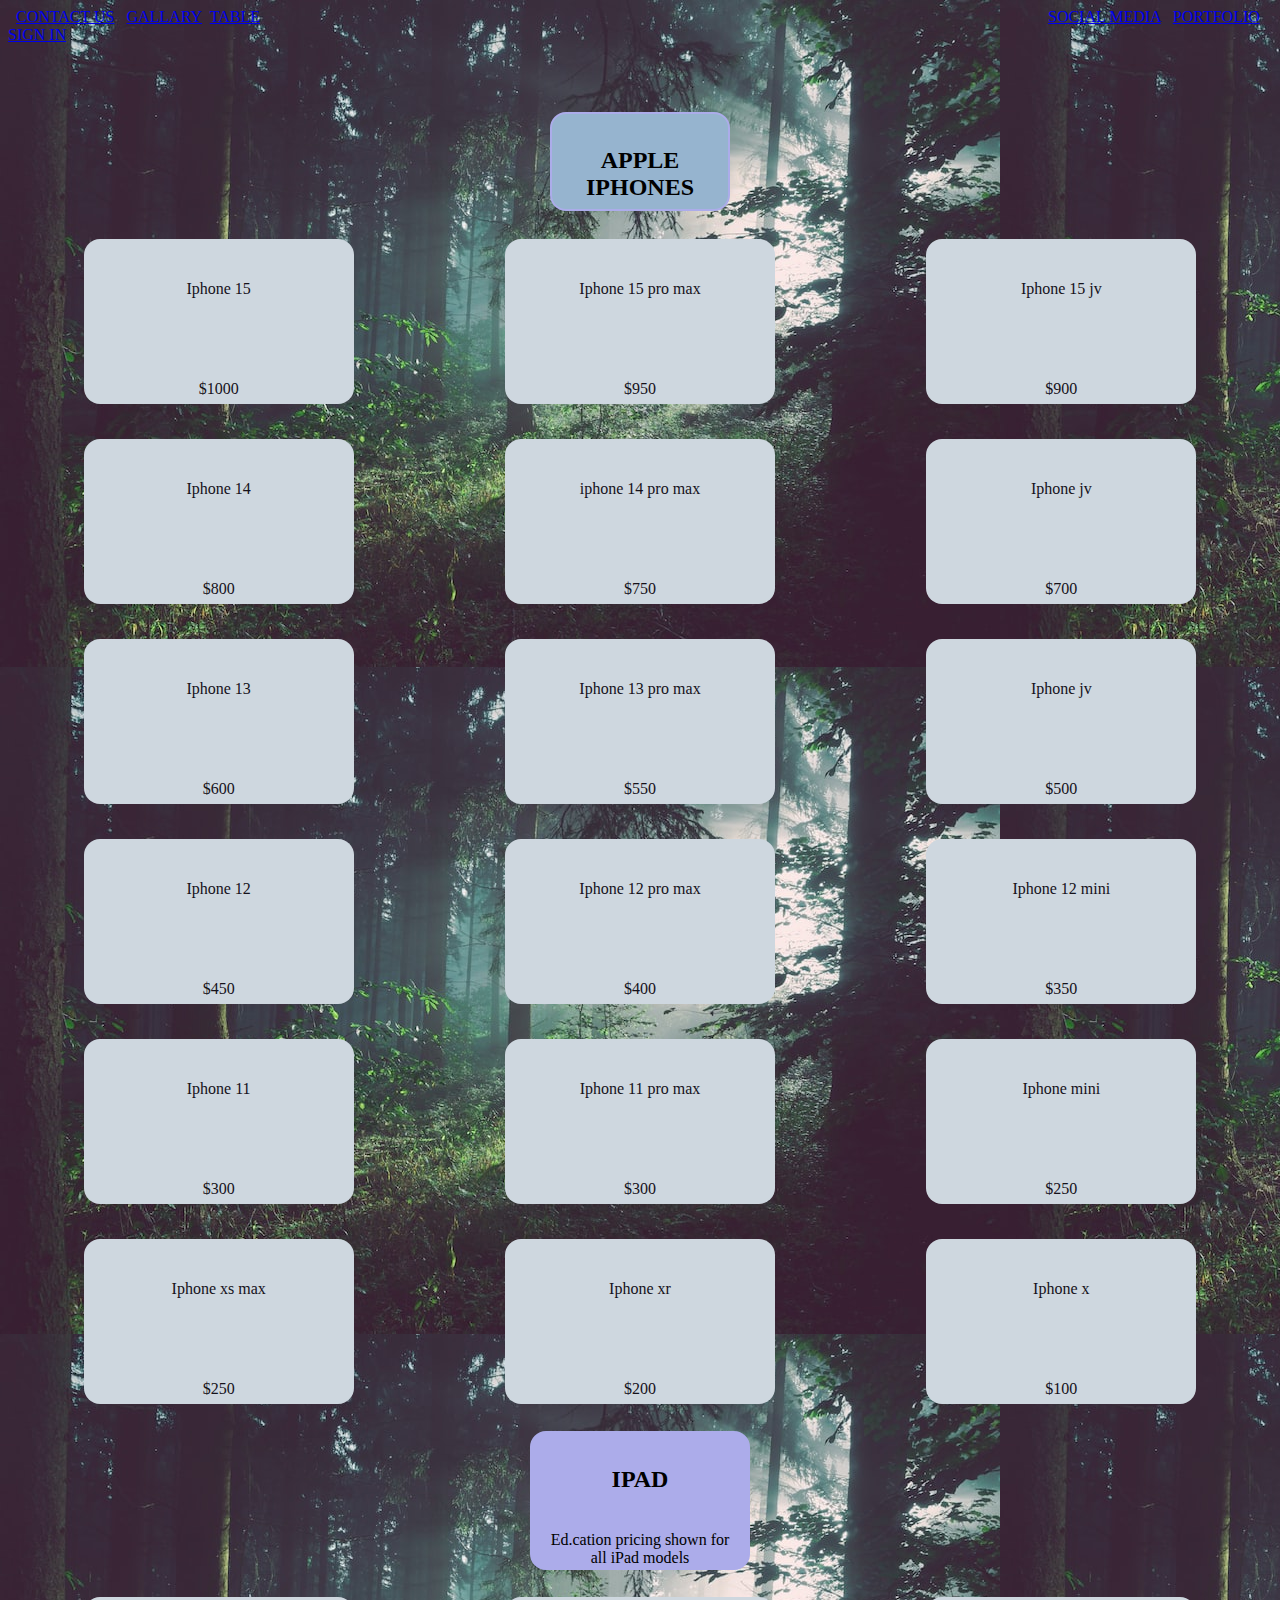
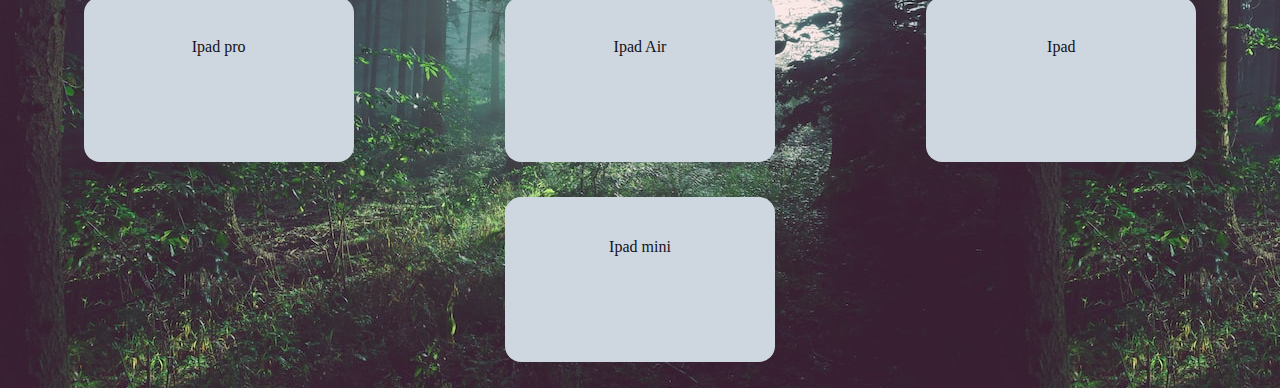
<file: index.html>
<!DOCTYPE html>
<html lang="en">
<head>
    <meta charset="UTF-8">
    <meta name="viewport" content="width=device-width, initial-scale=1.0">
    <title>Document</title>
<body>
</head>
<body>
    <title>Document</title>
    <link rel="stylesheet" href="style.css">
</head>
<body>&nbsp;
  <a class="b2" href="contact.html">CONTACT US</a>
  &nbsp;
     <a class="b1" href="gallary.html" target="_blank" next page>GALLARY</a>&nbsp;
     <a class="b3" href="table.html" target="_blank" next page>TABLE</a>
     &nbsp;&nbsp;&nbsp;&nbsp;&nbsp;&nbsp;&nbsp;&nbsp;&nbsp;&nbsp;&nbsp;&nbsp;&nbsp;&nbsp;&nbsp;&nbsp;&nbsp;&nbsp;&nbsp;&nbsp;&nbsp;&nbsp;&nbsp;&nbsp;&nbsp;&nbsp;&nbsp;&nbsp;
     &nbsp;&nbsp;&nbsp;&nbsp;&nbsp;&nbsp;&nbsp;&nbsp;&nbsp;&nbsp;&nbsp;&nbsp;&nbsp;&nbsp;&nbsp;&nbsp;&nbsp;&nbsp;&nbsp;&nbsp;&nbsp;&nbsp;&nbsp;&nbsp;&nbsp;&nbsp;&nbsp;&nbsp;
     &nbsp;&nbsp;&nbsp;&nbsp;&nbsp;&nbsp;&nbsp;&nbsp;&nbsp;&nbsp;&nbsp;&nbsp;&nbsp;&nbsp;&nbsp;&nbsp;&nbsp;&nbsp;&nbsp;&nbsp;&nbsp;&nbsp;&nbsp;&nbsp;&nbsp;&nbsp;&nbsp;&nbsp;
     &nbsp;&nbsp;&nbsp;&nbsp;&nbsp;&nbsp;&nbsp;&nbsp;&nbsp;&nbsp;&nbsp;&nbsp;&nbsp;&nbsp;&nbsp;&nbsp;&nbsp;&nbsp;&nbsp;&nbsp;&nbsp;&nbsp;&nbsp;&nbsp;&nbsp;&nbsp;&nbsp;&nbsp;
     &nbsp;&nbsp;&nbsp;&nbsp;&nbsp;&nbsp;&nbsp;&nbsp;&nbsp;&nbsp;&nbsp;&nbsp;&nbsp;&nbsp;&nbsp;&nbsp;&nbsp;&nbsp;&nbsp;&nbsp;&nbsp;&nbsp;&nbsp;&nbsp;&nbsp;&nbsp;&nbsp;&nbsp;
     &nbsp;&nbsp;&nbsp;&nbsp;&nbsp;&nbsp;&nbsp;&nbsp;&nbsp;&nbsp;&nbsp;&nbsp;&nbsp;&nbsp;&nbsp;&nbsp;&nbsp;&nbsp;&nbsp;&nbsp;&nbsp;&nbsp;&nbsp;&nbsp;&nbsp;&nbsp;&nbsp;&nbsp;
     &nbsp;&nbsp;&nbsp;&nbsp;&nbsp;&nbsp;&nbsp;&nbsp;&nbsp;&nbsp;&nbsp;&nbsp;&nbsp;&nbsp;&nbsp;&nbsp;&nbsp;&nbsp;&nbsp;&nbsp;&nbsp;
     <a class="b4" href="media.html" target="_blank" next page>SOCIAL MEDIA</a>
     &nbsp;
    <a class="b5" href="portfolio.html" target="_blank"next page>PORTFOLIO</a>
    &nbsp;
    <a class="b6" href="home.html"> SIGN IN</a>
     &nbsp;<br><br>
     <p>
   &nbsp;&nbsp;&nbsp;&nbsp;&nbsp;&nbsp;&nbsp;&nbsp;&nbsp;&nbsp;&nbsp;&nbsp;&nbsp;&nbsp;&nbsp;&nbsp;&nbsp;&nbsp;&nbsp;
     &nbsp;&nbsp;&nbsp;&nbsp;&nbsp;&nbsp;&nbsp;&nbsp;&nbsp;&nbsp;&nbsp;&nbsp;&nbsp;&nbsp;&nbsp;&nbsp;&nbsp;&nbsp;&nbsp;&nbsp;&nbsp;&nbsp;
     <center><header class="header"><h2><a></a> APPLE IPHONES</h2></header></center> 
     <!-- HTML Content -->
    <section> <div class="container">
         <div class="box">Iphone 15<br>$1000</div>
         <div class="box">Iphone 15 pro max <br>$950</div>
         <div class="box">Iphone 15 jv <br>$900</div>
     </div>
     <div class="container">
     <div class="box">Iphone 14 <br>$800</div>
     <div class="box">iphone 14 pro max <br>$750</div>
     <div class="box">Iphone jv <br>$700</div>
 </div>
 <div class="container">
     <div class="box">Iphone 13 <br>$600</div>
     <div class="box">Iphone 13 pro max <br>$550</div>
     <div class="box">Iphone jv <br>$500</div>
 </div>
 <div class="container">
     <div class="box">Iphone 12 <br>$450</div>
     <div class="box">Iphone 12 pro max <br>$400</div>
     <div class="box">Iphone 12 mini <br>$350</div>
 </div>
 <div class="container">
     <div class="box">Iphone 11 <br> $300</div>
     <div class="box">Iphone 11 pro max <br>$300</div>
     <div class="box">Iphone mini <br> $250</div>
 </div>
 <div class="container">
     <div class="box">Iphone xs max <br>$250</div>
     <div class="box">Iphone xr <br>$200</div>
     <div class="box">Iphone x <br>$100</div> 
 </div>
 </section>
 <footer>
    <center><div class="footer"><h2>IPAD</h2> <br>Ed.cation pricing shown for all iPad models</div></center>
    <div class="container">
    <div class="box">Ipad pro</div>
    <div class="box">Ipad Air</div>
    <div class="box">Ipad </div>
 </div>
 <div class="container">
     <div class="box">Ipad mini</div>
 </div>
 </footer>
     
</body>
</html>
</file>
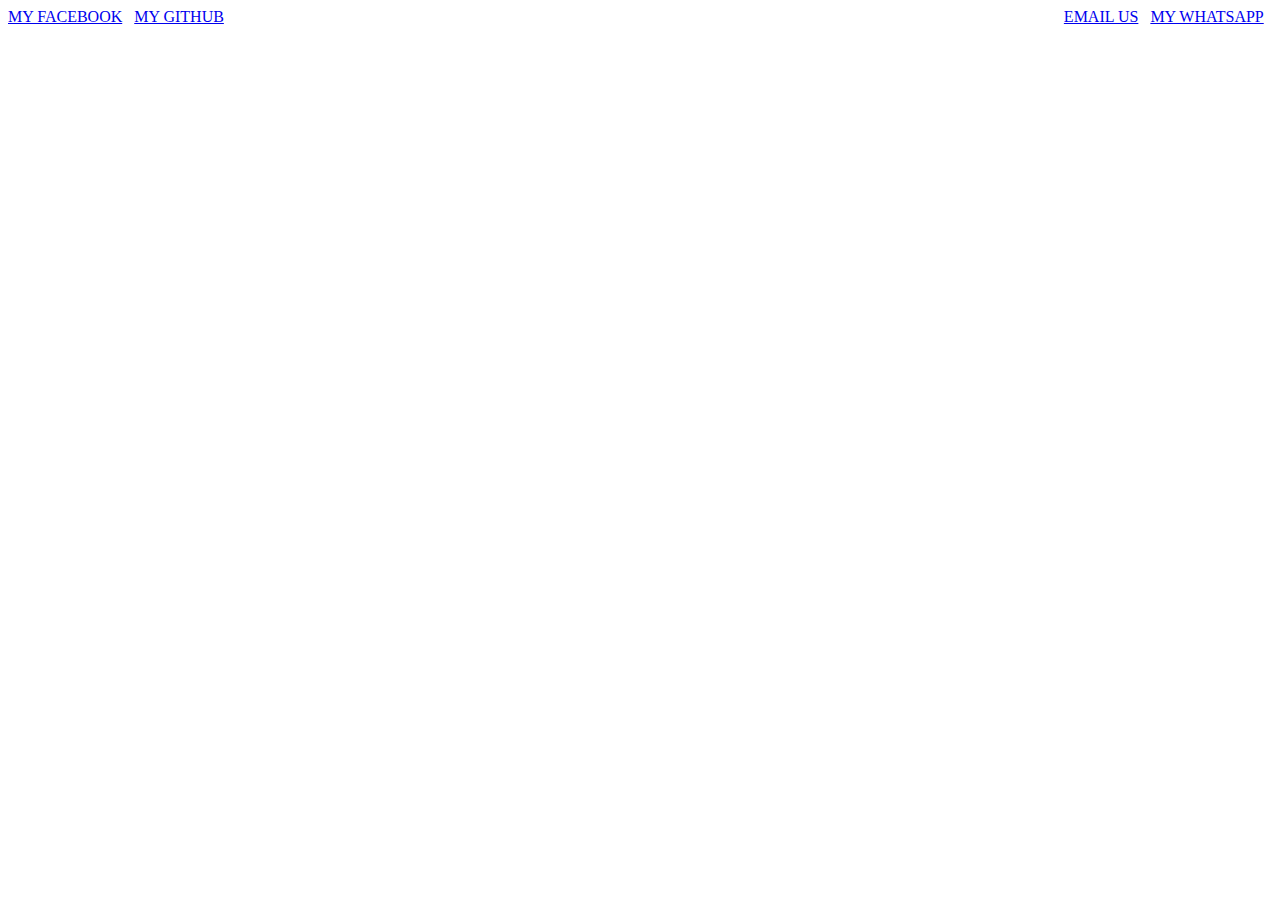
<file: contact.html>
<!DOCTYPE html>
<html lang="en">
<head>
    <meta charset="UTF-8">
    <meta name="viewport" content="width=device-width, initial-scale=1.0">
    <title>Document</title>
</head>
<body>
    <div>

        <a href="https://www.facebook.com/profile.php?id=61550636151576&mibextid=ZbWKwL">MY FACEBOOK</a>
        &nbsp;
                <a href="https://github.com/SYEEDAWAIS261"> MY GITHUB</a>
                &nbsp;&nbsp;&nbsp;&nbsp;&nbsp;&nbsp;&nbsp;&nbsp;&nbsp;&nbsp;
                &nbsp;&nbsp;&nbsp;&nbsp;&nbsp;&nbsp;&nbsp;&nbsp;&nbsp;&nbsp;
                &nbsp;&nbsp;&nbsp;&nbsp;&nbsp;&nbsp;&nbsp;&nbsp;&nbsp;&nbsp;
                &nbsp;&nbsp;&nbsp;&nbsp;&nbsp;&nbsp;&nbsp;&nbsp;&nbsp;&nbsp;
                &nbsp;&nbsp;&nbsp;&nbsp;&nbsp;&nbsp;&nbsp;&nbsp;&nbsp;&nbsp;
                &nbsp;&nbsp;&nbsp;&nbsp;&nbsp;&nbsp;&nbsp;&nbsp;&nbsp;&nbsp;&nbsp;&nbsp;
                &nbsp;&nbsp;&nbsp;&nbsp;&nbsp;&nbsp;&nbsp;&nbsp;&nbsp;&nbsp;&nbsp;&nbsp;&nbsp;&nbsp;
                &nbsp;&nbsp;&nbsp;&nbsp;&nbsp;&nbsp;&nbsp;&nbsp;&nbsp;&nbsp;&nbsp;&nbsp;&nbsp;&nbsp;
                &nbsp;&nbsp;&nbsp;&nbsp;&nbsp;&nbsp;&nbsp;&nbsp;&nbsp;&nbsp;&nbsp;&nbsp;&nbsp;&nbsp;
                &nbsp;&nbsp;&nbsp;&nbsp;&nbsp;&nbsp;&nbsp;&nbsp;&nbsp;&nbsp;&nbsp;&nbsp;&nbsp;&nbsp;
                &nbsp;&nbsp;&nbsp;&nbsp;&nbsp;&nbsp;&nbsp;&nbsp;&nbsp;&nbsp;&nbsp;&nbsp;&nbsp;&nbsp;&nbsp;
                &nbsp;&nbsp;&nbsp;&nbsp;&nbsp;&nbsp;&nbsp;&nbsp;&nbsp;&nbsp;&nbsp;&nbsp;&nbsp;&nbsp;&nbsp;
                &nbsp;&nbsp;&nbsp;&nbsp;&nbsp;&nbsp;&nbsp;&nbsp;&nbsp;&nbsp;&nbsp;&nbsp;&nbsp;&nbsp;&nbsp;
                &nbsp;&nbsp;&nbsp;&nbsp;&nbsp;&nbsp;&nbsp;&nbsp;&nbsp;&nbsp;&nbsp;&nbsp;&nbsp;&nbsp;&nbsp;&nbsp;
                &nbsp;&nbsp;&nbsp;&nbsp;&nbsp;&nbsp;&nbsp;&nbsp;&nbsp;&nbsp;&nbsp;&nbsp;&nbsp;&nbsp;&nbsp;
                            <a href="awaisshah14101@icloud.com">EMAIL US</a>
                            &nbsp;
                            <a href="https://web.whatsapp.com/">MY WHATSAPP</a>
                        </div>
</body>
</html>
</file>
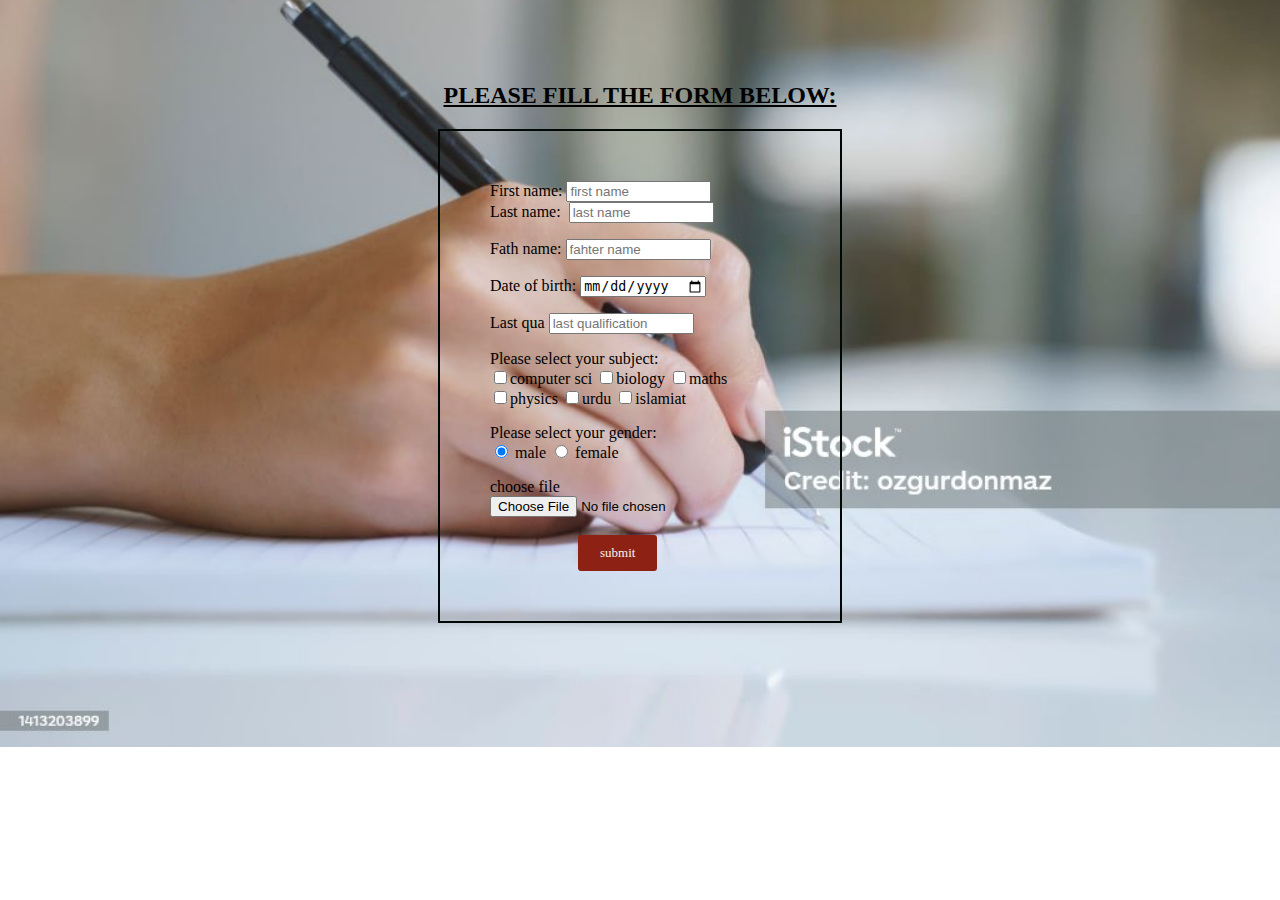
<file: form.html>
<!DOCTYPE html>
<html lang="en">
<head>
    <meta charset="UTF-8">
    <meta name="viewport" content="width=device-width, initial-scale=1.0">
    <title>Document</title>
    <link rel="stylesheet" href="style.css">
</head>
<body>
    <!DOCTYPE html>
    <html>
    <head>
        <title>Form with Border</title>
    </head>
    <body>
        <style>
            body {
                background-image: url(./istockphoto-1413203899-1024x1024.jpg);
                background-position: center;
                background-repeat: no-repeat;
                background-size: cover;
                
            }
        </style>
        <br><br><br>
        
        <u><center><h2 class="as5">PLEASE FILL THE FORM BELOW:</h2></center></u>
        <form id="myForm">
            <label for="first name">First name:</label>
            <input type="text"name="first name"placeholder="first name"maxlength="15"size="15"><br>
            <label for="last name">Last name:</label>&nbsp;
            <input type="text" name="last name" placeholder="last name" maxlength="15" size="15">
            <p>Fath name:
                <input type="text" name="fahter name" placeholder="fahter name" maxlength="15" size="15">
            </p>
             <p>Date of birth:
                <input type="date" name="date of birth" placeholder="date of birth"maxlength="15" size="15">&nbsp;&nbsp;&nbsp;    
            </p>
            
            <label for="last qualification">Last qua</label>
                <input type="text" name="last qualification"  placeholder="last qualification" maxlength="15" size="15" required="required">
            
            <p>Please select your subject:
                <br>
                <input class="sa1" type="checkbox" name="computer sci">computer sci
                <input class="sa2" type="checkbox" name="biology">biology
                <input class="sa3" type="checkbox" name="Maths" >maths <br>
                <input type="checkbox" name="physics" >physics
                <input type="checkbox" name="urdu">urdu
                <input type="checkbox" name="islamiat">islamiat
            </p>
            <p>Please select your gender:
                <br>
                <input type="radio" name="gender" value="male" checked>
                male
                <input type="radio" name="gender" value="female">
                female
            </p>
            <label for="file" required="required" >choose file</label>
                <input type="file" name="document" accept="submit" required="required">
            </style>
            <br><br>
            <style>
                /* Define the button styles */
                .button {
                    display: inline-block;
                    padding: 10px 22px;
                    background-color: #8d2214; /* Button background color */
                    color: #f8f2f2; /* Text color */
                    font-size: 13px;
                    text-align: center;
                    text-decoration: none;
                    border: none;
                    border-radius: 3px;
                    cursor: pointer;
                    transition: background-color 0.3s ease;
                }
        
                /* Change the button's background color on hover */
                .button:hover {
                    background-color: #2980b9; /* Hover color */
                    
                }
            </style>
            &nbsp;&nbsp;&nbsp;&nbsp;&nbsp;&nbsp;&nbsp;&nbsp;&nbsp;&nbsp;
            &nbsp;&nbsp;&nbsp;&nbsp;&nbsp;&nbsp;&nbsp;&nbsp;&nbsp;&nbsp;
            
             <a href="form.html" class="button">submit</a>
             
             
        
<style>
            #myForm {
                border: 2px solid #000805; /* 2px solid border with a color of #333 */
                padding: 50px; /* Add padding to give some space inside the form */
                width: 300px; /* Set a width for the form */
                margin: 0 auto; /* Center the form horizontally */
                background-image: url();
                background-position: center;
                background-repeat: no-repeat;
                background-size: cover;
                box-shadow: #040229;
            }
           
        </style>
    
        
    


        
        </form>
      
    </body>
    </html>
</body>
</html>
</file>
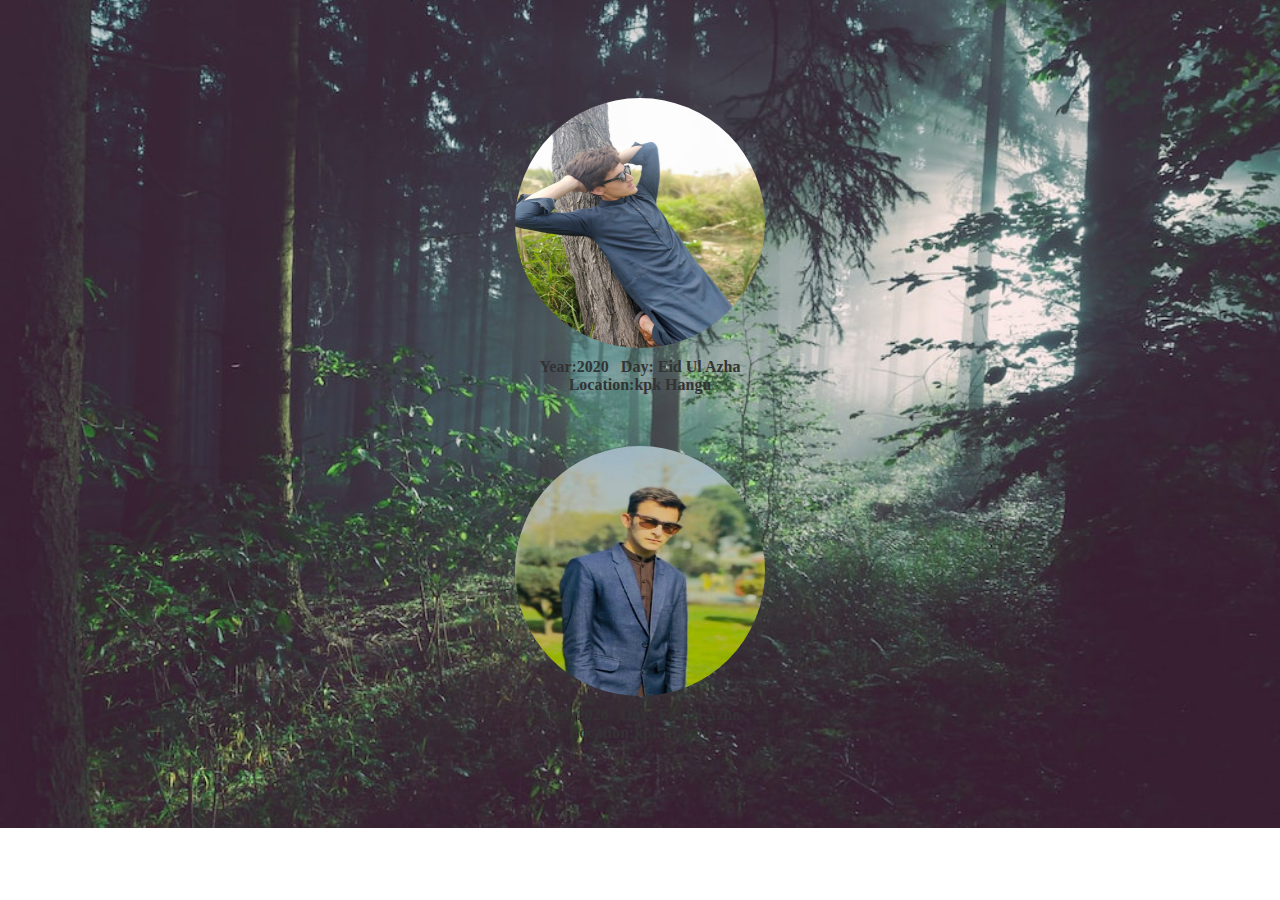
<file: gallary.html>
<!DOCTYPE html>
<html lang="en">
<head>
    <meta charset="UTF-8">
    <meta name="viewport" content="width=device-width, initial-scale=1.0">
    <title>Document</title>
</head>
<body>
    <title>MY GALLARY</title>
</head>
<body>
    <center>
    <div>
        <br><br><br><br> <br>
        <div class="image-container">
            <img src="./my (10).jpg" alt="imsge description"></div>
            <p class="image-description"><strong> Year:2020  &nbsp;  Day: <strong>Eid Ul Azha<br> Location:kpk Hangu </strong> </p>
            <br><br>
            <!DOCTYPE html>
<html>
<head>
    <title>Circular Image with Description</title>
    <style>
        .image-container {
            width: 250px;
            height: 250px;
            border-radius: 100%;
            overflow: hidden;
        }

        .image-container img {
            width: 100%;
            height: 100%;
        }

        .image-description {
            text-align: center;
            font-size: 16px;
            color: #333;
            margin-top: 10px; /* Adjust the margin as needed to control spacing between image and description */
        }

</style>
</html>
</head>
<div class="image-container">
    <img src="awais.jpg" alt="imsge description"></div>
    <p class="image-description"><strong>Year:2020  &nbsp; <strong> Day: Eid Ul Azha</strong><br> Location:kpk Hangu </strong> </p>
    <br><br>
    <!DOCTYPE html>
<html>
<head>
<title>Circular Image with Description</title>
<style>
.image-container {
    width: 250px;
    height: 250px;
    border-radius: 100%;
    overflow: hidden;
   
}

.image-container img {
    width: 100%;
    height: 100%;
}

.image-description {
    text-align: center;
    font-size: 16px;
    color: #333;
    margin-top: 10px; /* Adjust the margin as needed to control spacing between image and description */
}

</style>
</html>
</head>
</div>
<style>
     body {
        background-image: url(./taswer.jpg);
        background-position: center;
        background-repeat: no-repeat;
        background-size: cover;
    }
</style>
</body>
</html>
</file>
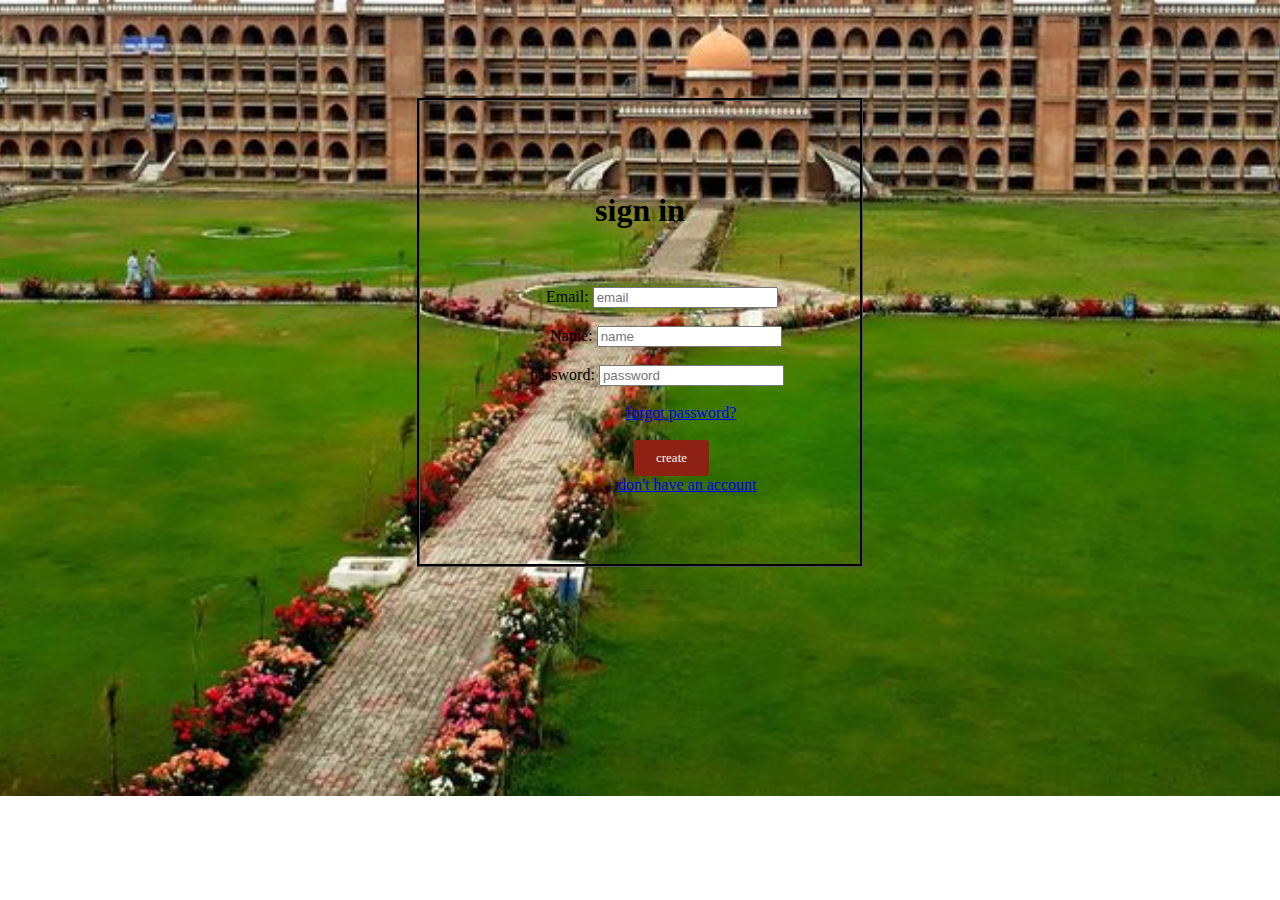
<file: home.html>
<!DOCTYPE html>
<html lang="en">
<head>
    <meta charset="UTF-8">
    <meta name="viewport" content="width=device-width, initial-scale=1.0">
    <title>Document</title>
    <link rel="stylesheet" href="style.css">

        </head>
        <body>
            <style>
                body{
                    background-image: url(./307334209_176162731636309_8082071837848061187_n.jpg);
                    background-position: center;
                    background-repeat: no-repeat;
                    background-size: calc(2000px);
                }
            </style>
            <br><br><br><br><br>
        
            
            <form id="myForm">
                <center><h1 class="h1">sign in</h1></center>
                <br><br>
                &nbsp;&nbsp;&nbsp;&nbsp;&nbsp;&nbsp;&nbsp;&nbsp;&nbsp;&nbsp;&nbsp;&nbsp;&nbsp;
                
                <label for="email">Email:</label>        
                <input class="h2" type="email" id="email" name="email" placeholder="email" required="required"/><br><br>
                &nbsp;&nbsp;&nbsp;&nbsp;&nbsp;&nbsp;&nbsp;&nbsp;&nbsp;&nbsp;&nbsp;&nbsp;&nbsp;&nbsp;
                <label for="name">Name:</label>
                <input class="h3" type="text" id="name" name="name" placeholder="name"><br><br>
                &nbsp;&nbsp;&nbsp;&nbsp;&nbsp;&nbsp;&nbsp;&nbsp;&nbsp;
                
                <label for="password">password:</label>
                <input class="h4" type="password" name="password" placeholder="password" required="required"><br><br>
                &nbsp;&nbsp;&nbsp;&nbsp;&nbsp;&nbsp;&nbsp;&nbsp;&nbsp;&nbsp;&nbsp;&nbsp;&nbsp;&nbsp;&nbsp;
                &nbsp;&nbsp;&nbsp;&nbsp;&nbsp;&nbsp;&nbsp;&nbsp;&nbsp;&nbsp;&nbsp;&nbsp;&nbsp;&nbsp;&nbsp;
                &nbsp;
                
                <a href="forgot password">forgot password?</a>
                
                <style>
                    #myForm {
                        border: black; /* 2px solid border with a color of #333 */
                        border-style: groove;
                        padding: 70px; /* Add padding to give some space inside the form */
                        width: 300px; /* Set a width for the form */
                        margin: 0 auto; /* Center the form horizontally */
                        background-image: url();
                        background-position: center;
                        background-repeat: no-repeat;
                        background-size: cover;
                        box-shadow: #040229;
                    }
                   
                </style>
                
        
                
                <style>
                    /* Define the button styles */
                    .button {
                        display: inline-block;
                        padding: 10px 22px;
                        background-color: #8d2214; /* Button background color */
                        color: #f8f2f2; /* Text color */
                        font-size: 13px;
                        text-align: center;
                        text-decoration: none;
                        border: none;
                        border-radius: 3px;
                        cursor: pointer;
                        transition: background-color 0.3s ease;
                    }
            
                    /* Change the button's background color on hover */
                    .button:hover {
                        background-color: #2980b9; /* Hover color */
                        
                    }
                </style><br><br>
                &nbsp; &nbsp; &nbsp; &nbsp; &nbsp; &nbsp; &nbsp; &nbsp; &nbsp; &nbsp; &nbsp; &nbsp;&nbsp;&nbsp;&nbsp;&nbsp;&nbsp;&nbsp;&nbsp;&nbsp;&nbsp;&nbsp;&nbsp;&nbsp;
            </head>
            <body>
                <a href="form.html" class="button">create</a>
                <br>
                
                &nbsp; &nbsp; &nbsp; &nbsp; &nbsp; &nbsp; &nbsp; &nbsp; &nbsp;&nbsp;&nbsp;&nbsp;&nbsp;&nbsp;&nbsp;&nbsp;&nbsp;&nbsp;&nbsp;&nbsp;&nbsp;&nbsp;&nbsp;
               <a href="did not have an account">don't have an account</a>
               <style>
                /* Define the button styles */
                .button {
                    display: flexbox;
                    padding: 10px 22px;
                    background-color: #8d2214; /* Button background color */
                    color: #f8f2f2; /* Text color */
                    font-size: 13px;
                    text-align: center;
                    text-decoration: none;
                    border: none;
                    border-radius: 3px;
                    cursor: pointer;
                    transition: background-color 0.3s ease;
                }
        
                /* Change the button's background color on hover */
                .button:hover {
                    background-color: #2980b9; /* Hover color */
                    
                }
            </style>  
                
        
                
                
            </form>
        </body>
        </html>
        
        </p>
          
</body>
</html>
</file>
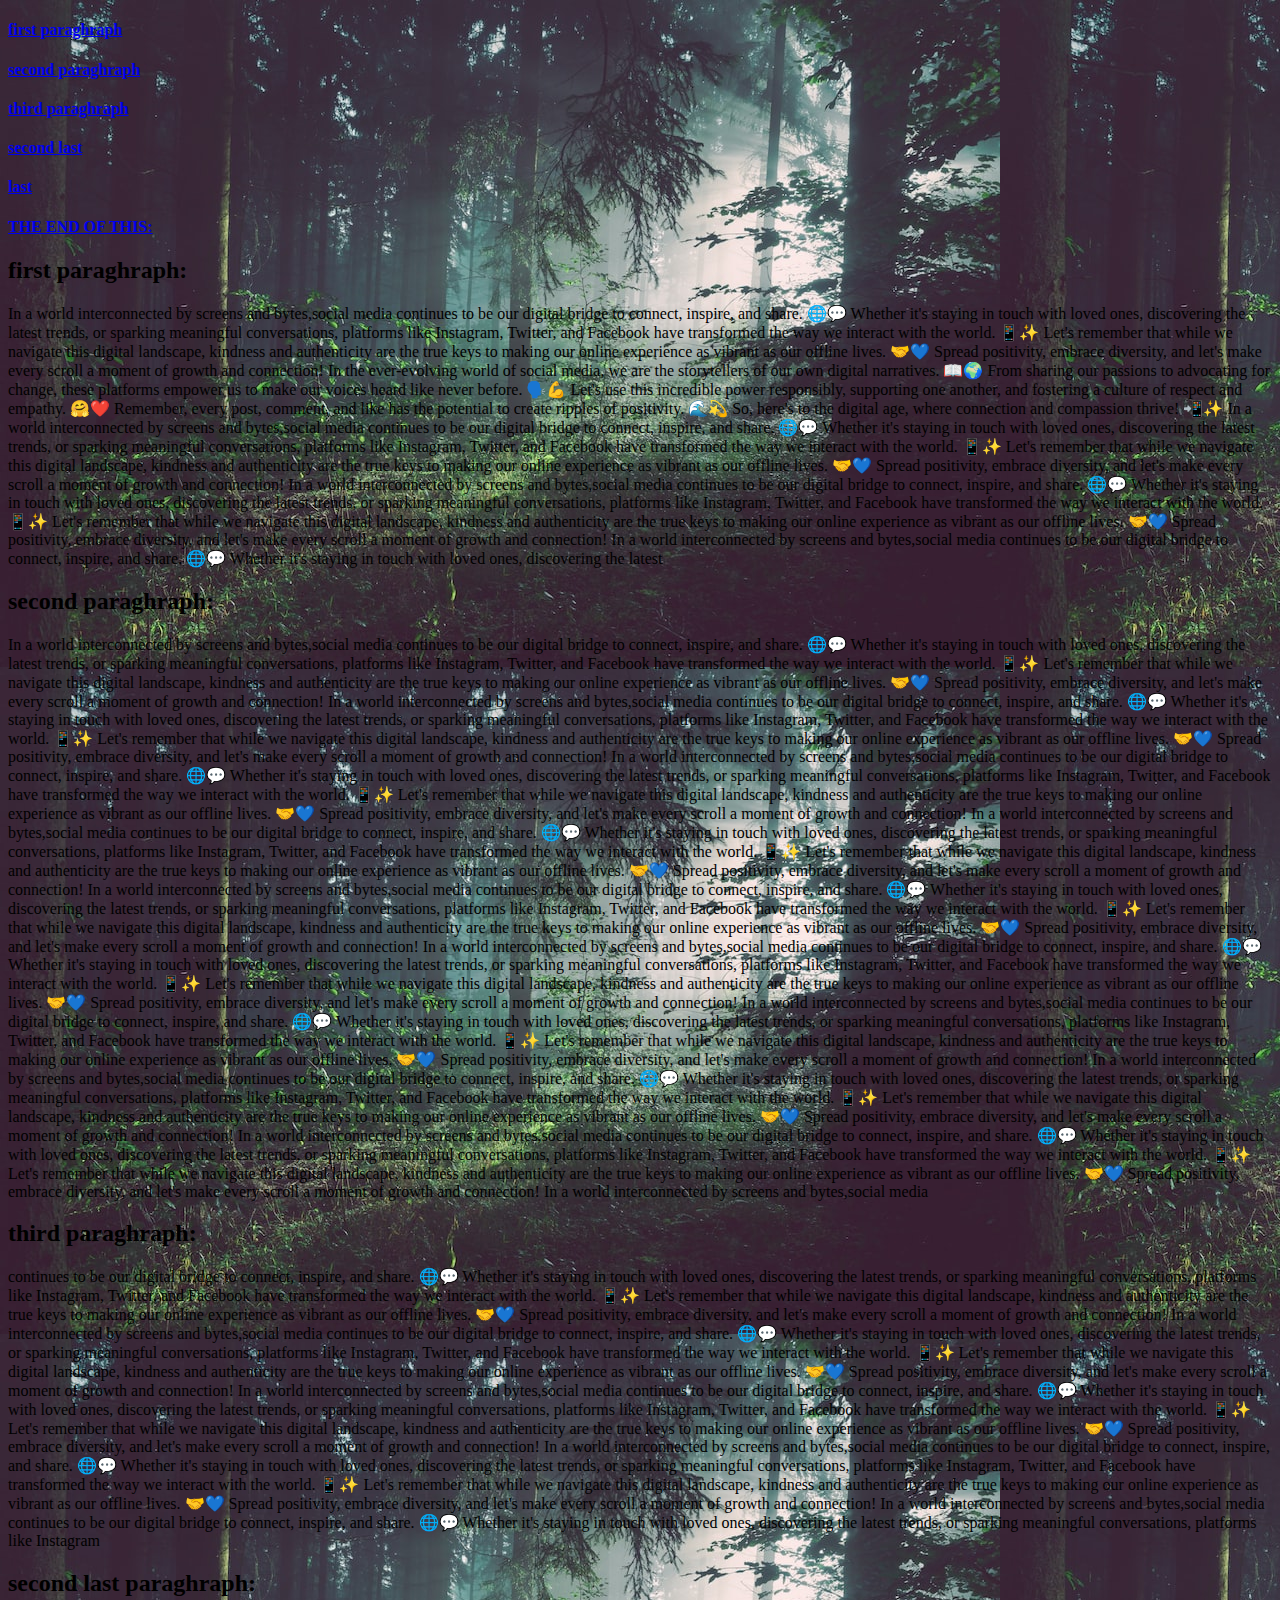
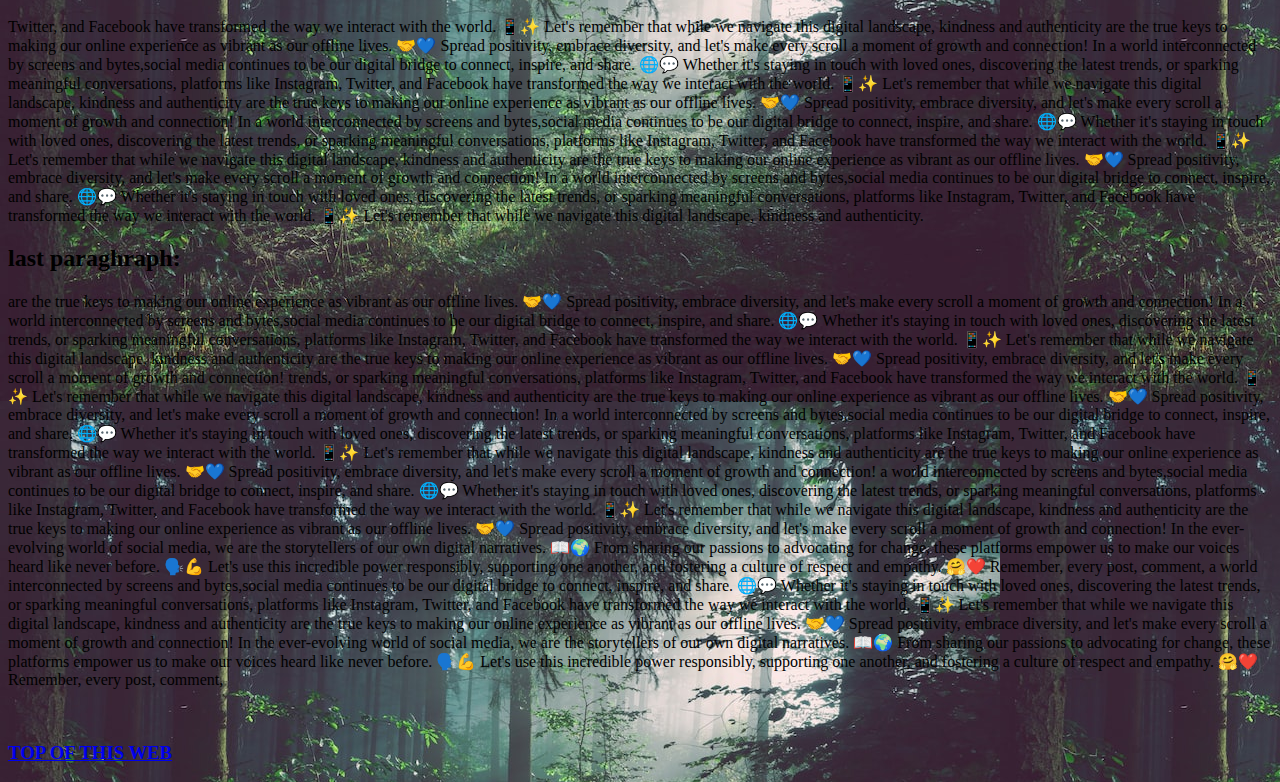
<file: media.html>
<!DOCTYPE html>
<html lang="en">
<head>
    <meta charset="UTF-8">
    <meta name="viewport" content="width=device-width, initial-scale=1.0">
    <title>Document</title>
    <link rel="stylesheet" href="style.css">
</head>
<body>
    
    <a id="#top"></a>
    <h4><a href="#first paraghraph">first paraghraph</a></h4>
    <h4><a href="#second paraghraph">second paraghraph</a></h4>
    <h4><a href="#third paraghraph">third paraghraph</a></h4>
    <h4><a href="#second last ">second last</a></h4>
   <h4> <a href="#last">last</a></h4>
   <h4><a href="#to the end">THE END OF THIS:</a></h4>
   <h2><a id="first paraghraph" class="h0" >first paraghraph:</a></h2>
   <p class="p6">
   In a world interconnected by screens and bytes,social   media  
    continues to be our digital bridge to connect, inspire, and share.
    🌐💬 Whether it's staying in touch with loved ones, discovering the latest 
    trends, or sparking meaningful conversations, platforms like Instagram,
    Twitter, and Facebook have transformed the way we interact with the world. 
    📱✨ Let's remember that while we navigate this digital landscape, kindness and authenticity
    are the true keys to making our online experience as vibrant as our offline lives. 🤝💙 Spread 
    positivity, embrace diversity, and let's make every scroll a moment of growth and connection! 
    
    In the ever-evolving world of social media, we are the storytellers 
    of our own digital narratives. 📖🌍 From sharing our passions to
    advocating for change, these platforms empower us to make our voices
    heard like never before. 🗣️💪 Let's use this incredible power
    responsibly, supporting one another, and fostering a culture
    of respect and empathy. 🤗❤️ Remember, every post, comment, 
    and like has the potential to create ripples of positivity. 🌊💫 So,
    here's to the digital age, where connection and compassion thrive! 📲✨
    In a world interconnected by screens and bytes,social   media  
    continues to be our digital bridge to connect, inspire, and share.
    🌐💬 Whether it's staying in touch with loved ones, discovering the latest 
    trends, or sparking meaningful conversations, platforms like Instagram,
    Twitter, and Facebook have transformed the way we interact with the world. 
    📱✨ Let's remember that while we navigate this digital landscape, kindness and authenticity
    are the true keys to making our online experience as vibrant as our offline lives. 🤝💙 Spread 
    positivity, embrace diversity, and let's make every scroll a moment of growth and connection! 
    In a world interconnected by screens and bytes,social   media  
    continues to be our digital bridge to connect, inspire, and share.
    🌐💬 Whether it's staying in touch with loved ones, discovering the latest 
    trends, or sparking meaningful conversations, platforms like Instagram,
    Twitter, and Facebook have transformed the way we interact with the world. 
    📱✨ Let's remember that while we navigate this digital landscape, kindness and authenticity
    are the true keys to making our online experience as vibrant as our offline lives. 🤝💙 Spread 
    positivity, embrace diversity, and let's make every scroll a moment of growth and connection! 
    In a world interconnected by screens and bytes,social   media  
    continues to be our digital bridge to connect, inspire, and share.
    🌐💬 Whether it's staying in touch with loved ones, discovering the latest </p>
    <h2> <a id="second paraghraph" class="a1">second paraghraph:</a>  </h2>
    <p class="p7">
    In a world interconnected by screens and bytes,social   media  
    continues to be our digital bridge to connect, inspire, and share.
    🌐💬 Whether it's staying in touch with loved ones, discovering the latest 
    trends, or sparking meaningful conversations, platforms like Instagram,
    Twitter, and Facebook have transformed the way we interact with the world. 
    📱✨ Let's remember that while we navigate this digital landscape, kindness and authenticity
    are the true keys to making our online experience as vibrant as our offline lives. 🤝💙 Spread 
    positivity, embrace diversity, and let's make every scroll a moment of growth and connection! 
    In a world interconnected by screens and bytes,social   media  
    continues to be our digital bridge to connect, inspire, and share.
    🌐💬 Whether it's staying in touch with loved ones, discovering the latest 
    trends, or sparking meaningful conversations, platforms like Instagram,
    Twitter, and Facebook have transformed the way we interact with the world. 
    📱✨ Let's remember that while we navigate this digital landscape, kindness and authenticity
    are the true keys to making our online experience as vibrant as our offline lives. 🤝💙 Spread 
    positivity, embrace diversity, and let's make every scroll a moment of growth and connection! 
    In a world interconnected by screens and bytes,social   media  
    continues to be our digital bridge to connect, inspire, and share.
    🌐💬 Whether it's staying in touch with loved ones, discovering the latest 
    trends, or sparking meaningful conversations, platforms like Instagram,
    Twitter, and Facebook have transformed the way we interact with the world. 
    📱✨ Let's remember that while we navigate this digital landscape, kindness and authenticity
    are the true keys to making our online experience as vibrant as our offline lives. 🤝💙 Spread 
    positivity, embrace diversity, and let's make every scroll a moment of growth and connection! 
    In a world interconnected by screens and bytes,social   media  
    continues to be our digital bridge to connect, inspire, and share.
    🌐💬 Whether it's staying in touch with loved ones, discovering the latest 
    trends, or sparking meaningful conversations, platforms like Instagram,
    Twitter, and Facebook have transformed the way we interact with the world. 
    📱✨ Let's remember that while we navigate this digital landscape, kindness and authenticity
    are the true keys to making our online experience as vibrant as our offline lives. 🤝💙 Spread 
    positivity, embrace diversity, and let's make every scroll a moment of growth and connection! 
    In a world interconnected by screens and bytes,social   media  
    continues to be our digital bridge to connect, inspire, and share.
    🌐💬 Whether it's staying in touch with loved ones, discovering the latest 
    trends, or sparking meaningful conversations, platforms like Instagram,
    Twitter, and Facebook have transformed the way we interact with the world. 
    📱✨ Let's remember that while we navigate this digital landscape, kindness and authenticity
    are the true keys to making our online experience as vibrant as our offline lives. 🤝💙 Spread 
    positivity, embrace diversity, and let's make every scroll a moment of growth and connection! 
    In a world interconnected by screens and bytes,social   media  
    continues to be our digital bridge to connect, inspire, and share.
    🌐💬 Whether it's staying in touch with loved ones, discovering the latest 
    trends, or sparking meaningful conversations, platforms like Instagram,
    Twitter, and Facebook have transformed the way we interact with the world. 
    📱✨ Let's remember that while we navigate this digital landscape, kindness and authenticity
    are the true keys to making our online experience as vibrant as our offline lives. 🤝💙 Spread 
    positivity, embrace diversity, and let's make every scroll a moment of growth and connection! 
    In a world interconnected by screens and bytes,social   media  
    continues to be our digital bridge to connect, inspire, and share.
    🌐💬 Whether it's staying in touch with loved ones, discovering the latest 
    trends, or sparking meaningful conversations, platforms like Instagram,
    Twitter, and Facebook have transformed the way we interact with the world. 
    📱✨ Let's remember that while we navigate this digital landscape, kindness and authenticity
    are the true keys to making our online experience as vibrant as our offline lives. 🤝💙 Spread 
    positivity, embrace diversity, and let's make every scroll a moment of growth and connection! 
    In a world interconnected by screens and bytes,social   media  
    continues to be our digital bridge to connect, inspire, and share.
    🌐💬 Whether it's staying in touch with loved ones, discovering the latest 
    trends, or sparking meaningful conversations, platforms like Instagram,
    Twitter, and Facebook have transformed the way we interact with the world. 
    📱✨ Let's remember that while we navigate this digital landscape, kindness and authenticity
    are the true keys to making our online experience as vibrant as our offline lives. 🤝💙 Spread 
    positivity, embrace diversity, and let's make every scroll a moment of growth and connection! 
    In a world interconnected by screens and bytes,social   media  
    continues to be our digital bridge to connect, inspire, and share.
    🌐💬 Whether it's staying in touch with loved ones, discovering the latest 
    trends, or sparking meaningful conversations, platforms like Instagram,
    Twitter, and Facebook have transformed the way we interact with the world. 
    📱✨ Let's remember that while we navigate this digital landscape, kindness and authenticity
    are the true keys to making our online experience as vibrant as our offline lives. 🤝💙 Spread 
    positivity, embrace diversity, and let's make every scroll a moment of growth and connection! 
    In a world interconnected by screens and bytes,social   media  </p>  
    <h2><a id="third paraghraph" class="a2">third paraghraph:</a></h2>
    <p class="p8">
    continues to be our digital bridge to connect, inspire, and share.
    🌐💬 Whether it's staying in touch with loved ones, discovering the latest 
    trends, or sparking meaningful conversations, platforms like Instagram,
    Twitter, and Facebook have transformed the way we interact with the world. 
    📱✨ Let's remember that while we navigate this digital landscape, kindness and authenticity
    are the true keys to making our online experience as vibrant as our offline lives. 🤝💙 Spread 
    positivity, embrace diversity, and let's make every scroll a moment of growth and connection! 
    In a world interconnected by screens and bytes,social   media  
    continues to be our digital bridge to connect, inspire, and share.
    🌐💬 Whether it's staying in touch with loved ones, discovering the latest 
    trends, or sparking meaningful conversations, platforms like Instagram,
    Twitter, and Facebook have transformed the way we interact with the world. 
    📱✨ Let's remember that while we navigate this digital landscape, kindness and authenticity
    are the true keys to making our online experience as vibrant as our offline lives. 🤝💙 Spread 
    positivity, embrace diversity, and let's make every scroll a moment of growth and connection! 
    In a world interconnected by screens and bytes,social   media  
    continues to be our digital bridge to connect, inspire, and share.
    🌐💬 Whether it's staying in touch with loved ones, discovering the latest 
    trends, or sparking meaningful conversations, platforms like Instagram,
    Twitter, and Facebook have transformed the way we interact with the world. 
    📱✨ Let's remember that while we navigate this digital landscape, kindness and authenticity
    are the true keys to making our online experience as vibrant as our offline lives. 🤝💙 Spread 
    positivity, embrace diversity, and let's make every scroll a moment of growth and connection! 
    In a world interconnected by screens and bytes,social   media  
    continues to be our digital bridge to connect, inspire, and share.
    🌐💬 Whether it's staying in touch with loved ones, discovering the latest 
    trends, or sparking meaningful conversations, platforms like Instagram,
    Twitter, and Facebook have transformed the way we interact with the world. 
    📱✨ Let's remember that while we navigate this digital landscape, kindness and authenticity
    are the true keys to making our online experience as vibrant as our offline lives. 🤝💙 Spread 
    positivity, embrace diversity, and let's make every scroll a moment of growth and connection! 
    In a world interconnected by screens and bytes,social   media  
    continues to be our digital bridge to connect, inspire, and share.
    🌐💬 Whether it's staying in touch with loved ones, discovering the latest 
    trends, or sparking meaningful conversations, platforms like Instagram</p>
   <h2><a id="second last" class="a3">second last paraghraph:</a></h2>
   <P class="p9">
   Twitter, and Facebook have transformed the way we interact with the world. 
    📱✨ Let's remember that while we navigate this digital landscape, kindness and authenticity
    are the true keys to making our online experience as vibrant as our offline lives. 🤝💙 Spread 
    positivity, embrace diversity, and let's make every scroll a moment of growth and connection! 
    In a world interconnected by screens and bytes,social   media  
    continues to be our digital bridge to connect, inspire, and share.
    🌐💬 Whether it's staying in touch with loved ones, discovering the latest 
    trends, or sparking meaningful conversations, platforms like Instagram,
    Twitter, and Facebook have transformed the way we interact with the world. 
    📱✨ Let's remember that while we navigate this digital landscape, kindness and authenticity
    are the true keys to making our online experience as vibrant as our offline lives. 🤝💙 Spread 
    positivity, embrace diversity, and let's make every scroll a moment of growth and connection! 
    In a world interconnected by screens and bytes,social   media  
    continues to be our digital bridge to connect, inspire, and share.
    🌐💬 Whether it's staying in touch with loved ones, discovering the latest 
    trends, or sparking meaningful conversations, platforms like Instagram,
    Twitter, and Facebook have transformed the way we interact with the world. 
    📱✨ Let's remember that while we navigate this digital landscape, kindness and authenticity
    are the true keys to making our online experience as vibrant as our offline lives. 🤝💙 Spread 
    positivity, embrace diversity, and let's make every scroll a moment of growth and connection! 
    In a world interconnected by screens and bytes,social   media  
    continues to be our digital bridge to connect, inspire, and share.
    🌐💬 Whether it's staying in touch with loved ones, discovering the latest 
    trends, or sparking meaningful conversations, platforms like Instagram,
    Twitter, and Facebook have transformed the way we interact with the world. 
    📱✨ Let's remember that while we navigate this digital landscape, kindness and authenticity.</P>
    <h2><a id="last" class="a4">last paraghraph:</a></h2>
    <P class="p10">
    are the true keys to making our online experience as vibrant as our offline lives. 🤝💙 Spread 
    positivity, embrace diversity, and let's make every scroll a moment of growth and connection! 
    In a world interconnected by screens and bytes,social   media  
    continues to be our digital bridge to connect, inspire, and share.
    🌐💬 Whether it's staying in touch with loved ones, discovering the latest 
    trends, or sparking meaningful conversations, platforms like Instagram,
    Twitter, and Facebook have transformed the way we interact with the world. 
    📱✨ Let's remember that while we navigate this digital landscape, kindness and authenticity
    are the true keys to making our online experience as vibrant as our offline lives. 🤝💙 Spread 
    positivity, embrace diversity, and let's make every scroll a moment of growth and connection! trends, or sparking meaningful conversations, platforms like Instagram,
    Twitter, and Facebook have transformed the way we interact with the world. 
    📱✨ Let's remember that while we navigate this digital landscape, kindness and authenticity
    are the true keys to making our online experience as vibrant as our offline lives. 🤝💙 Spread 
    positivity, embrace diversity, and let's make every scroll a moment of growth and connection! 
    In a world interconnected by screens and bytes,social   media  
    continues to be our digital bridge to connect, inspire, and share.
    🌐💬 Whether it's staying in touch with loved ones, discovering the latest 
    trends, or sparking meaningful conversations, platforms like Instagram,
    Twitter, and Facebook have transformed the way we interact with the world. 
    📱✨ Let's remember that while we navigate this digital landscape, kindness and authenticity
    are the true keys to making our online experience as vibrant as our offline lives. 🤝💙 Spread 
    positivity, embrace diversity, and let's make every scroll a moment of growth and connection! 
    a world interconnected by screens and bytes,social   media  
    continues to be our digital bridge to connect, inspire, and share.
    🌐💬 Whether it's staying in touch with loved ones, discovering the latest 
    trends, or sparking meaningful conversations, platforms like Instagram,
    Twitter, and Facebook have transformed the way we interact with the world. 
    📱✨ Let's remember that while we navigate this digital landscape, kindness and authenticity
    are the true keys to making our online experience as vibrant as our offline lives. 🤝💙 Spread 
    positivity, embrace diversity, and let's make every scroll a moment of growth and connection! 
    
    In the ever-evolving world of social media, we are the storytellers 
    of our own digital narratives. 📖🌍 From sharing our passions to
    advocating for change, these platforms empower us to make our voices
    heard like never before. 🗣️💪 Let's use this incredible power
    responsibly, supporting one another, and fostering a culture
    of respect and empathy. 🤗❤️ Remember, every post, comment, a world interconnected by screens and bytes,social   media  
    continues to be our digital bridge to connect, inspire, and share.
    🌐💬 Whether it's staying in touch with loved ones, discovering the latest 
    trends, or sparking meaningful conversations, platforms like Instagram,
    Twitter, and Facebook have transformed the way we interact with the world. 
    📱✨ Let's remember that while we navigate this digital landscape, kindness and authenticity
    are the true keys to making our online experience as vibrant as our offline lives. 🤝💙 Spread 
    positivity, embrace diversity, and let's make every scroll a moment of growth and connection! 
    
    In the ever-evolving world of social media, we are the storytellers 
    of our own digital narratives. 📖🌍 From sharing our passions to
    advocating for change, these platforms empower us to make our voices
    heard like never before. 🗣️💪 Let's use this incredible power
    responsibly, supporting one another, and fostering a culture
    of respect and empathy. 🤗❤️ Remember, every post, comment, </P>
</p>
&nbsp;
  <h3><a href="#top">TOP OF THIS WEB</a></h3>
  <a id="to the end"></a>
</body>
</html>
</file>
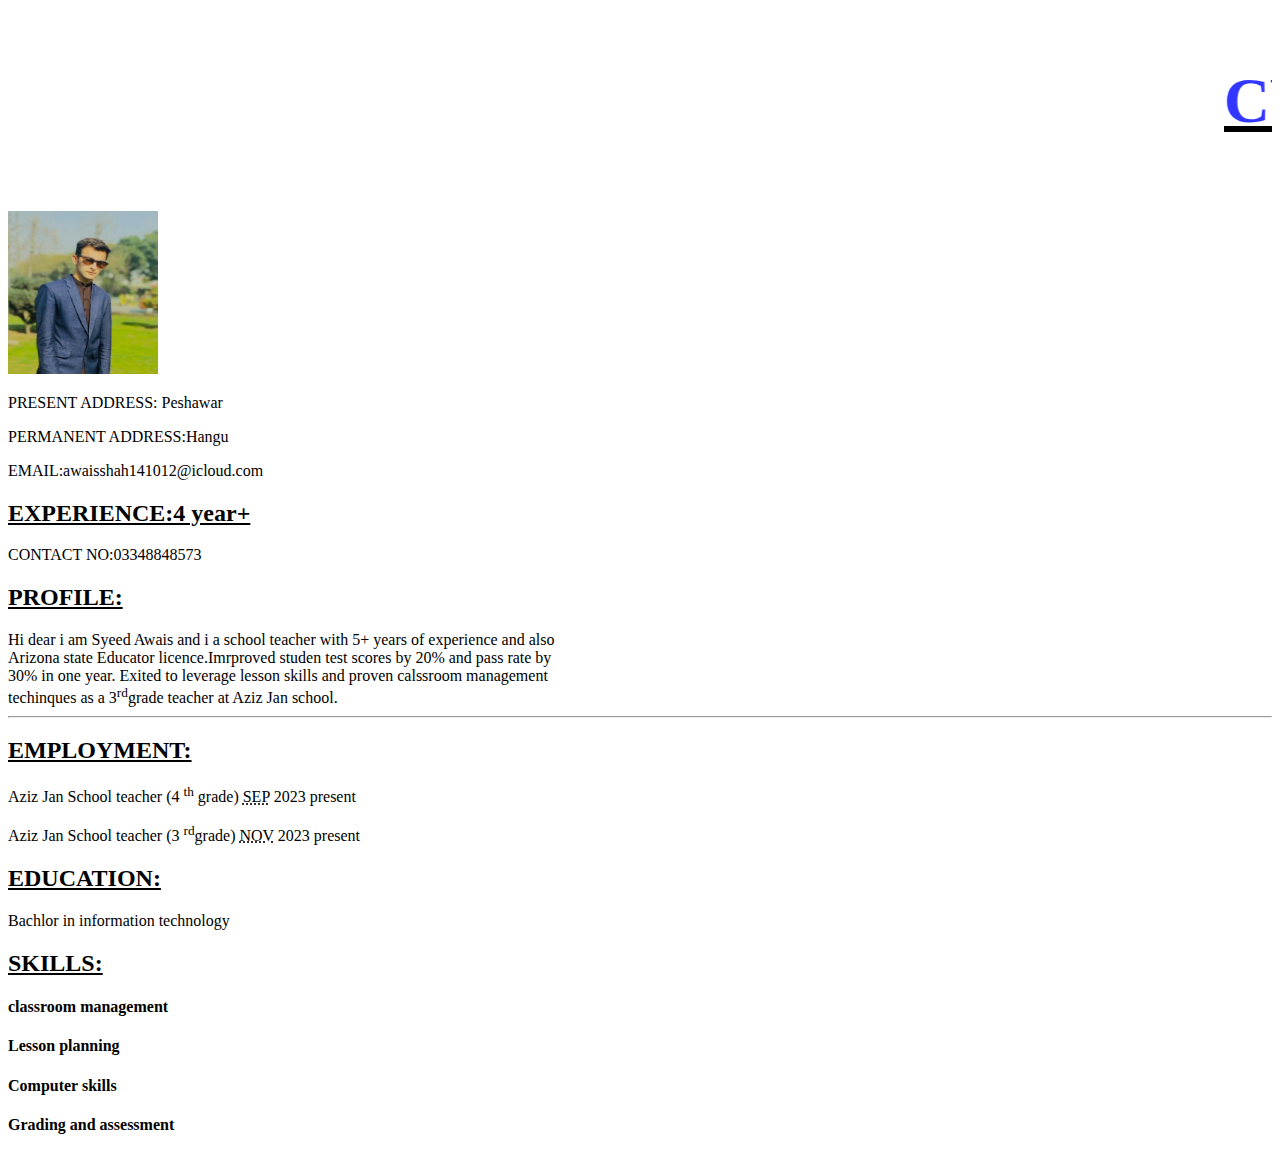
<file: mycv.html>
<!DOCTYPE html>
<html lang="en">
<head>
    <meta charset="UTF-8">
    <meta name="viewport" content="width=device-width, initial-scale=1.0">
    <title>Document</title>
</head>
<body>
      
    <H1><marquee behavior="" direction=""><u><h1 style="color: #3336ff;">CV OF SYEED AWAIS</h1></u></marquee></H1>
    <img src="./my (1).jpg" alt="" width="150" height="163" >
<p>PRESENT ADDRESS: Peshawar</p>
<p>PERMANENT ADDRESS:Hangu
<p>EMAIL:awaisshah141012@icloud.com</p>
<h2><u>EXPERIENCE:4 year+</u></h2>
<p>CONTACT NO:03348848573</p>
<h2><u>PROFILE:</u></h2>
Hi dear i am Syeed Awais and i a school teacher with 5+ years of experience and also <br>
Arizona state Educator licence.Imrproved studen test scores by 20% and pass rate by <br>
30% in one year. Exited to leverage lesson skills and proven calssroom  management <br>
techinques as a 3<sup>rd</sup>grade teacher at Aziz Jan school.
<hr>
<h2><u>EMPLOYMENT:</u></h2>
<P>Aziz Jan School teacher (4 <sup>th</sup> grade)        <abbr title="september">SEP</abbr> 2023 present</P>
<p>Aziz Jan School teacher (3 <sup>rd</sup>grade)          <abbr title="november">NOV</abbr> 2023 present</p>
<h2><u>EDUCATION:</u></h2>
<p>Bachlor in information technology</p>
<h2><u>SKILLS:</u></h2>
<h4>classroom management</h4>
<h4>Lesson planning</h4>
<h4>Computer skills</h4>
<h4>Grading and assessment</h4>
</body>
</html>
</file>
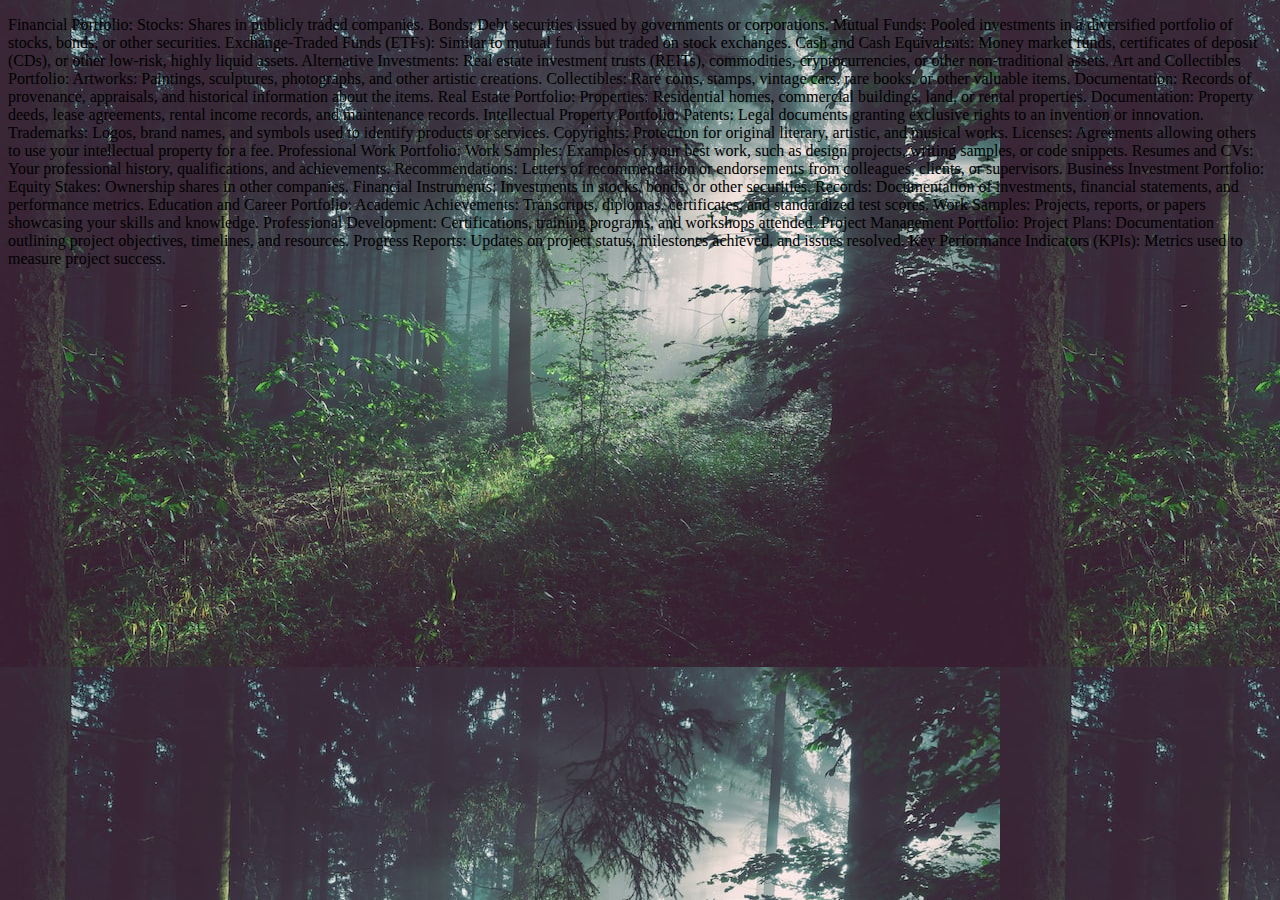
<file: portfolio.html>
<!DOCTYPE html>
<html lang="en">
<head>
    <meta charset="UTF-8">
    <meta name="viewport" content="width=device-width, initial-scale=1.0">
    <title>Document</title>
    <link rel="stylesheet" href="style.css">
</head>
<body>
    <p id="p1">
        Financial Portfolio:
    
        Stocks: Shares in publicly traded companies.
        Bonds: Debt securities issued by governments or corporations.
        Mutual Funds: Pooled investments in a diversified portfolio of stocks, bonds, or other securities.
        Exchange-Traded Funds (ETFs): Similar to mutual funds but traded on stock exchanges.
        Cash and Cash Equivalents: Money market funds, certificates of deposit (CDs), or other low-risk, highly liquid assets.
        Alternative Investments: Real estate investment trusts (REITs), commodities, cryptocurrencies, or other non-traditional assets.
        Art and Collectibles Portfolio:
        
        Artworks: Paintings, sculptures, photographs, and other artistic creations.
        Collectibles: Rare coins, stamps, vintage cars, rare books, or other valuable items.
        Documentation: Records of provenance, appraisals, and historical information about the items.
        Real Estate Portfolio:
        
        Properties: Residential homes, commercial buildings, land, or rental properties.
        Documentation: Property deeds, lease agreements, rental income records, and maintenance records.
        Intellectual Property Portfolio:
        
        Patents: Legal documents granting exclusive rights to an invention or innovation.
        Trademarks: Logos, brand names, and symbols used to identify products or services.
        Copyrights: Protection for original literary, artistic, and musical works.
        Licenses: Agreements allowing others to use your intellectual property for a fee.
        Professional Work Portfolio:
        
        Work Samples: Examples of your best work, such as design projects, writing samples, or code snippets.
        Resumes and CVs: Your professional history, qualifications, and achievements.
        Recommendations: Letters of recommendation or endorsements from colleagues, clients, or supervisors.
        Business Investment Portfolio:
        
        Equity Stakes: Ownership shares in other companies.
        Financial Instruments: Investments in stocks, bonds, or other securities.
        Records: Documentation of investments, financial statements, and performance metrics.
        Education and Career Portfolio:
        
        Academic Achievements: Transcripts, diplomas, certificates, and standardized test scores.
        Work Samples: Projects, reports, or papers showcasing your skills and knowledge.
        Professional Development: Certifications, training programs, and workshops attended.
        Project Management Portfolio:
        
        Project Plans: Documentation outlining project objectives, timelines, and resources.
        Progress Reports: Updates on project status, milestones achieved, and issues resolved.
        Key Performance Indicators (KPIs): Metrics used to measure project success.
    
    
    
    
    
     </p>   
</body>
</html>
</file>
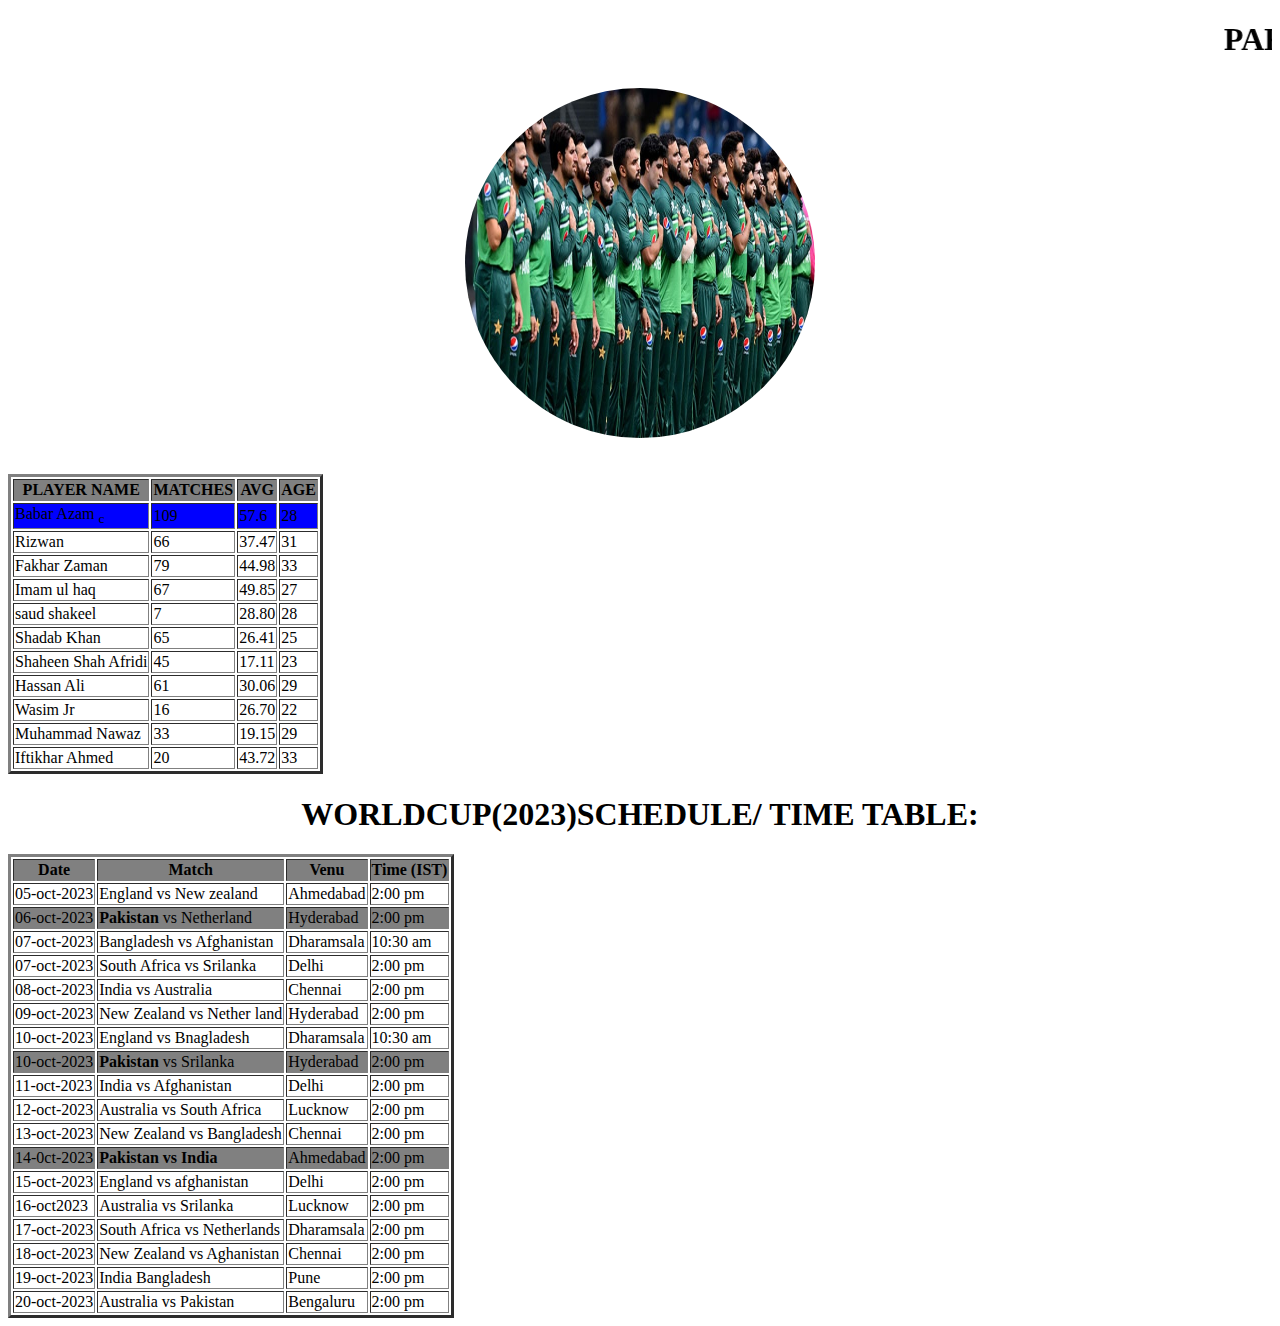
<file: table.html>
<!DOCTYPE html>
<html lang="en">
<head>
    <meta charset="UTF-8">
    <meta name="viewport" content="width=device-width, initial-scale=1.0">
    <title>Document</title>
</head>
<body>
    
  <center>  <h1><marquee behavior="" direction="">PAKISTAN WORLDCUP(2023)SQUAD:</marquee></h1>
    <div class="image-container">
        <img src="./510968_2250156_updates.jpg" alt="imsge description"></div>
        <br><br>
        <!DOCTYPE html>
<html>
<head>
<title>Circular Image with Description</title>
<style>
    .image-container {
        width: 350px;
        height: 350px;
        border-radius: 100%;
        overflow: hidden;
    }

    .image-container img {
        width: 100%;
        height: 100%;
    }

    .image-description {
        text-align: center;
        font-size: 16px;
        color: #333;
        margin-top: 10px; /* Adjust the margin as needed to control spacing between image and description */
    }

</style>  </center> 
    
    <table  border="3px solid">
     <tr><th bgcolor="gray">PLAYER NAME   </th>
     <th bgcolor="gray">MATCHES</th>
     <th  bgcolor="gray">AVG</th>
     <th bgcolor="gray">AGE</th></tr>
     <tr bgcolor=" blue"><td  >Babar Azam <sub>c</sub></td>
    <td>109</td>
    <td>57.6</td>
<td>28</td></tr>
<tr><td>Rizwan</td>
<td>66</td>
<td>37.47</td>
<td>31</td></tr>
<tr><td>Fakhar Zaman</td>
<td>79</td>
<td>44.98</td>
<td>33</td></tr>
<tr><td>Imam ul haq</td>
<td>67</td>
<td>49.85</td>
<td>27</td></tr>
<tr><td>saud shakeel</td>
<td>7</td>
<td>28.80</td>
<td>28</td></tr>
<tr><td>Shadab Khan</td>
<td>65</td>
<td>26.41</td>
<td>25</td></tr>
<tr><td>Shaheen Shah Afridi</td>
<td>45</td>
<td>17.11</td>
<td>23</td></tr>
<tr><td>Hassan Ali</td>
<td>61</td>
<td>30.06</td>
<td>29</td></tr>
<tr><td>Wasim Jr</td>
<td>16</td>
<td>26.70</td>
<td>22</td></tr>
<tr><td>Muhammad Nawaz</td>
<td>33</td>
<td>19.15</td>
<td>29</td></tr>
<tr><td>Iftikhar Ahmed</td>
<td>20</td>
<td>43.72</td>
<td>33</td></tr>
</table>
<center><h1>WORLDCUP(2023)SCHEDULE/ TIME TABLE:</h1></center>
<table border="3px solid" >
<tr><th bgcolor="gray">Date</th>
<th bgcolor="gray">Match</th>
<th bgcolor="gray">Venu</th>
<th bgcolor="gray">Time (IST)</th></tr>
<tr><td>05-oct-2023</td>
<td>England vs New zealand</td>
<td>Ahmedabad</td>
<td>2:00 pm</td></tr>
<tr><td bgcolor="gray" >06-oct-2023</td>
<td bgcolor="gray" > <strong> Pakistan </strong> vs Netherland</td>
<td bgcolor="gray" >Hyderabad</td>
<td bgcolor="gray" >2:00 pm</td></tr>
<tr><td>07-oct-2023</td>
<td>  Bangladesh vs Afghanistan</td>
<td>Dharamsala</td>
<td>10:30 am</td></tr>
<tr><td>07-oct-2023</td>
<td>South Africa vs Srilanka</td>
<td>Delhi</td>
<td>2:00 pm</td></tr>
<tr><td>08-oct-2023</td>
<td> India vs Australia</td>
<td>Chennai</td>
<td>2:00 pm</td></tr>
<tr><td>09-oct-2023</td>
<td> New Zealand vs Nether land</td>
<td>Hyderabad</td>
<td>2:00 pm</td></tr>
<tr><td>10-oct-2023</td>
<td> England vs Bnagladesh</td>
<td>Dharamsala</td>
<td>10:30 am</td></tr>
<tr><td bgcolor="gray" >10-oct-2023</td>
<td bgcolor="gray"  ><strong> Pakistan</strong> vs Srilanka</td>
<td bgcolor="gray" >Hyderabad</td>
<td bgcolor="gray" >2:00 pm</td></tr>
<tr><td>11-oct-2023</td>
<td> India vs Afghanistan</td>
<td>Delhi</td>
<td>2:00 pm</td></tr>
<tr><td>12-oct-2023</td>
<td>Australia vs South Africa</td>
<td>Lucknow</td>
<td>2:00 pm</td></tr>
<tr><td>13-oct-2023</td>
<td>New Zealand vs  Bangladesh</td>
<td>Chennai</td>
<td>2:00 pm</td></tr>
<tr bgcolor="gray" ><td>14-0ct-2023</td>
<td  bgcolor="gray"  ><strong>Pakistan vs India</strong></td>
<td bgcolor="gray" >Ahmedabad</td>
<td bgcolor="gray" >2:00 pm</td></tr>
<tr><td>15-oct-2023</td>
<td>England vs afghanistan</td>
<td>Delhi</td>
<td>2:00 pm</td></tr>
<tr><td>16-oct2023</td>
<td>Australia vs Srilanka</td>
<td>Lucknow</td>
<td>2:00 pm</td></tr>
<tr><td>17-oct-2023</td>
<td>South Africa vs Netherlands</td>
<td>Dharamsala</td>
<td>2:00 pm</td></tr>
<tr><td>18-oct-2023</td>
<td>New Zealand vs Aghanistan</td>
<td>Chennai</td>
<td>2:00 pm</td></tr>
<tr><td>19-oct-2023</td>
<td>India Bangladesh</td>
<td>Pune</td>
<td>2:00 pm</td></tr>
<tr><td>20-oct-2023</td>
<td>Australia vs Pakistan</td>
<td>Bengaluru</td>
<td>2:00 pm</td></tr>
</table>
</body>
</html>
</file>
<file: style.css>
body{
    background-image: url(./taswer.jpg) ;
}
.header{
    width: 150px;
    
    height: 70px;
    border: 2px solid rgb(172, 172, 234);
    border-radius: 1em;
    margin: 10px;
    padding: 1%;
    background-color: hsl(208, 37%, 70%);
}
.section{
    border: 2px solid black;
    margin: 5px;
    padding: 1%;
    display: flex;
    box-shadow: 5%;
    text-shadow: 3% solid rgb(159, 85, 85);
}
.container{
    display: flex; /* Flexbox layout */
    justify-content: space-around; /* Equal spacing between boxes */
    align-items: center; /* Center vertically */
    height: 200px; /* Set the height of the container */
   
}        
   
.box {
    width: 270px; /* Width of each box */
    border-radius: 1em;
    height: 165px; /* Height of each box */
    background-color: hsl(208, 21%, 84%); /* Box background color */
    text-align: center; /* Center text horizontally */
    line-height: 100px; /* Center text vertically */
    color: #15111a; /* Text color */
} 


.footer{
    border: 2px solid rgb(172, 172,234);
    margin: 10px;
    width: 190px;
    height: 109px;
    border-radius: 1em;
    padding: 1%;
    background-color: rgb(172,172,234);
}
</file>
